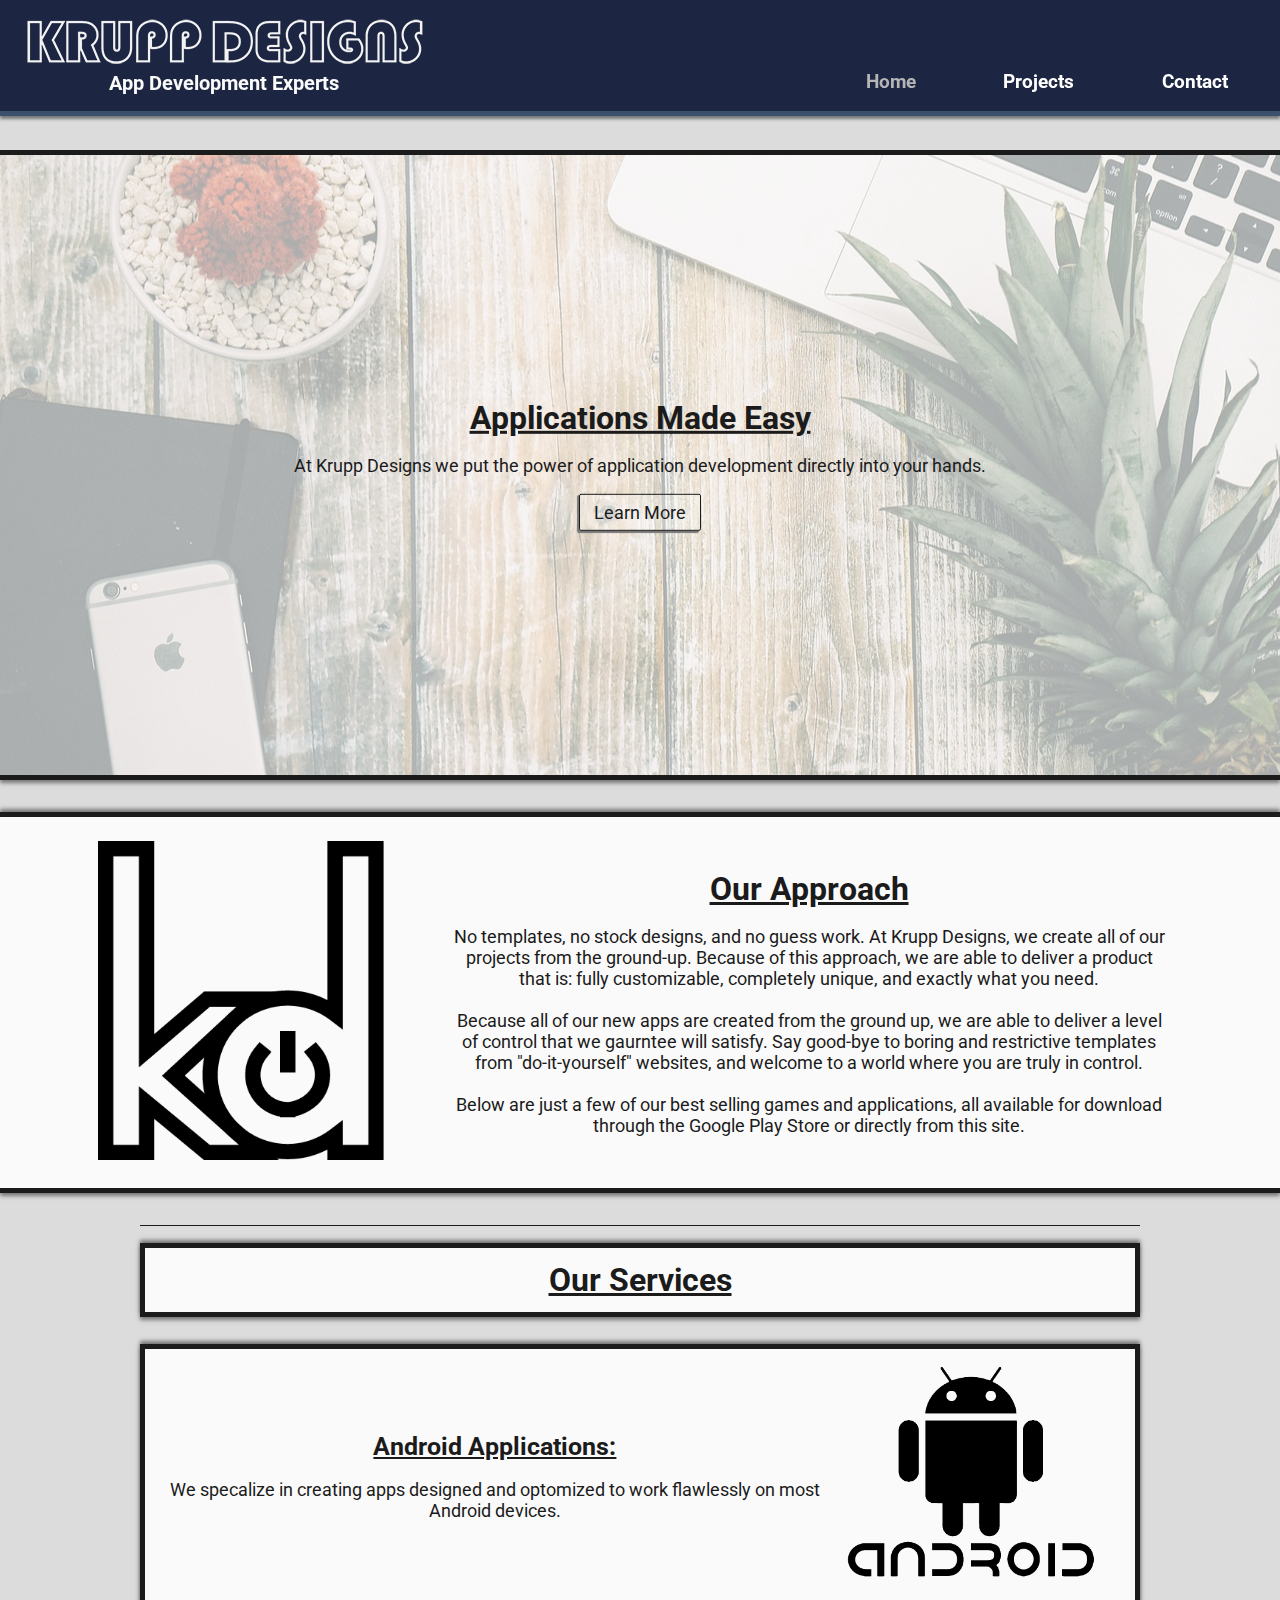
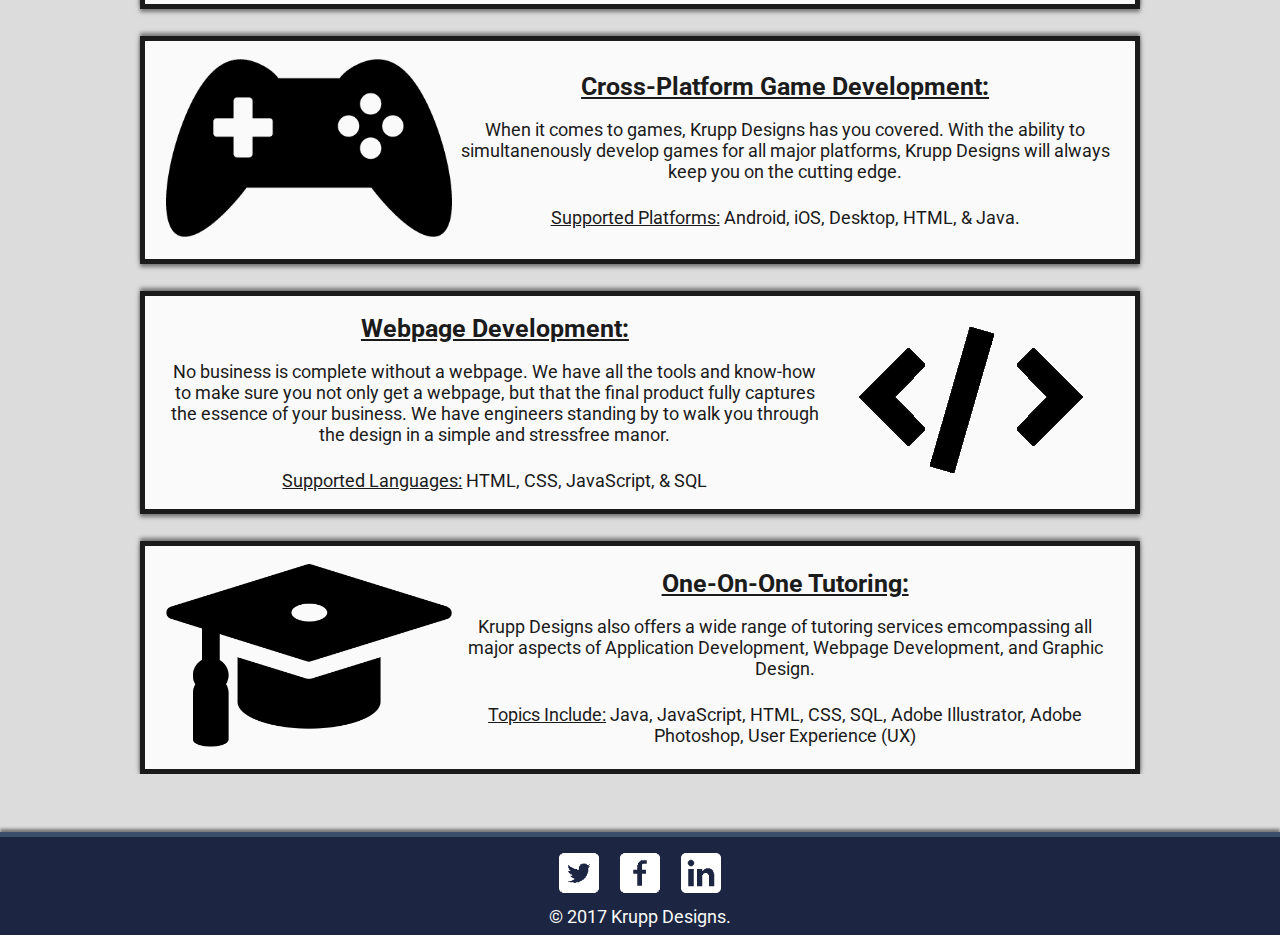
<file: index.html>
<!DOCTYPE html>
<html>
  <head>
    <meta charset="utf-8">
    <title>Krupp Designs | Designer</title>
    <!-- Note that the normalize.css link must come before our more -->
    <!-- specific main.css as to not overwrite the files -->
    <link rel="shortcut icon" href="img/media/kd-favicon.ico" type="image/x-icon">
    <link rel="stylesheet" href="css/normalize.css">
    <link href="https://fonts.googleapis.com/css?family=Roboto|Source+Sans+Pro" rel="stylesheet">
    <link rel="stylesheet" href="css/main.css">
    <link rel="stylesheet" href="css/responsive.css">
  </head>
  
  <body>
  
    <header>
      <a href="index.html" class="logo">
        <img src="img/logos/krupp-designs-logo-white.png" alt="Krupp Designs Logo">
        <h2>App Development Experts</h2>
      </a>
      <ul class="nav-links">
        <li><a href="index.html" class="selected">Home</a></li>
        <li><a href="gallery.html">Projects</a></li>
        <li><a href="contact.html">Contact</a></li>
      </ul>
    </header>
    
    <div class="wrapper" id="home">

      <!-- Photo Banner -->
      <div class="banner">
        <img class="full-background" src="img/backgrounds/laptop_on_table_background.jpg" alt="Krupp Designs">
        <section>
          <h2 class="underlined">Applications Made Easy</h2>
          <p>At Krupp Designs we put the power of application development directly into your hands.</p>
          <a class="btn" href="gallery.html">Learn More</a>
        </section>
      </div>
 

      <!-- Introduction Section -->
      <div class="banner">
        <div class="media-container">
        <img class="" src="img/logos/kd-logo-black.png" alt="Krupp Designs 'kd' Logo">
        </div>
        <!-- id="approach-banner-text" -->
        <section class="content-container">
          <h2 class="underlined">Our Approach</h2>
          <p>No templates, no stock designs, and no guess work. At Krupp Designs, we create all of our projects from the ground-up. Because of this approach, we are able to deliver a product that is: fully customizable, completely unique, and exactly what you need.</p>
          <br>
          <p>Because all of our new apps are created from the ground up, we are able to deliver a level of control that we gaurntee will satisfy. Say good-bye to boring and restrictive templates from "do-it-yourself" websites, and welcome to a world where you are truly in control.</p>
          <br>
          <p>Below are just a few of our best selling games and applications, all available for download through the Google Play Store or directly from this site.</p>
        </section>

      </div>  

      <!-- Services Section -->
      <section class="box-list">  
        <hr>
        <div class="box">
          <h2 class="underlined">Our Services</h2>
        </div>

        <div class="box">
          <div class="box-content">
            <h3 class="about-item">Android Applications:</h3>
            <ul class="about-sublist">
              <li>We specalize in creating apps designed and optomized to work flawlessly on most Android devices.</li>
            </ul>
          </div>
          <div class="box-media">
            <img src="img/logos/android-logo-black.png" alt="Android Logo">
          </div>
        </div>
      
        <div class="box">
          <div class="box-media">
            <img src="img/logos/game-logo.png" alt="Game Controller">
          </div>
          <div class="box-content">
            <h3 class="about-item">Cross-Platform Game Development:</h3>
            <ul class="about-sublist">
              <li>When it comes to games, Krupp Designs has you covered. With the ability to simultanenously develop games for all major platforms, Krupp Designs will always keep you on the cutting edge.</li>
              <br>
              <li><span class="underlined">Supported Platforms:</span> Android, iOS, Desktop, HTML, & Java.</li>
            </ul>
          </div>
        </div>

        <div class="box">
          <div class="box-content">
            <h3 class="about-item">Webpage Development:</h3>
            <ul class="about-sublist">
              <li>No business is complete without a webpage. We have all the tools and know-how to make sure you not only get a webpage, but that the final product fully captures the essence of your business. We have engineers standing by to walk you through the design in a simple and stressfree manor.</li>
              <br>
              <li><span class="underlined">Supported Languages:</span> HTML, CSS, JavaScript, & SQL</li>
            </ul>
          </div>
          <div class="box-media">
            <img src="img/logos/html-logo.png" alt="HTML Tag Logo">
          </div>
        </div>

        <div class="box">
          <div class="box-media">
            <img src="img/logos/tutor-logo.png" alt="Mortar Board Image">
          </div>
          <div class="box-content">
            <h3 class="about-item">One-On-One Tutoring:</h3>
            <ul class="about-sublist">
              <li>Krupp Designs also offers a wide range of tutoring services emcompassing all major aspects of Application Development, Webpage Development, and Graphic Design.</li>
              <br>
              <li><span class="underlined">Topics Include:</span> Java, JavaScript, HTML, CSS, SQL, Adobe Illustrator, Adobe Photoshop, User Experience (UX)</li>
            </ul>
          </div>
        </div>
          
      </section>
       
    </div>
    
    
    <footer>
      <a href="http://twitter.com/nickrp"><img src="img/media/twitter-wrap.png" alt="Twitter Logo" class="social-icon"></a>
      <a href="http://facebook.com/nickpettit"><img src="img/media/facebook-wrap.png" alt="Facebook Logo" class="social-icon"></a>
      <a href="http://linkedin.com/pub/robert-krupp/45/b31/437"><img src="img/media/linkedin.png" alt="Linkedin Logo" class="social-icon"></a>
      <p>&copy; 2017 Krupp Designs.</p>
    </footer>


  </body>
</html>
</file>
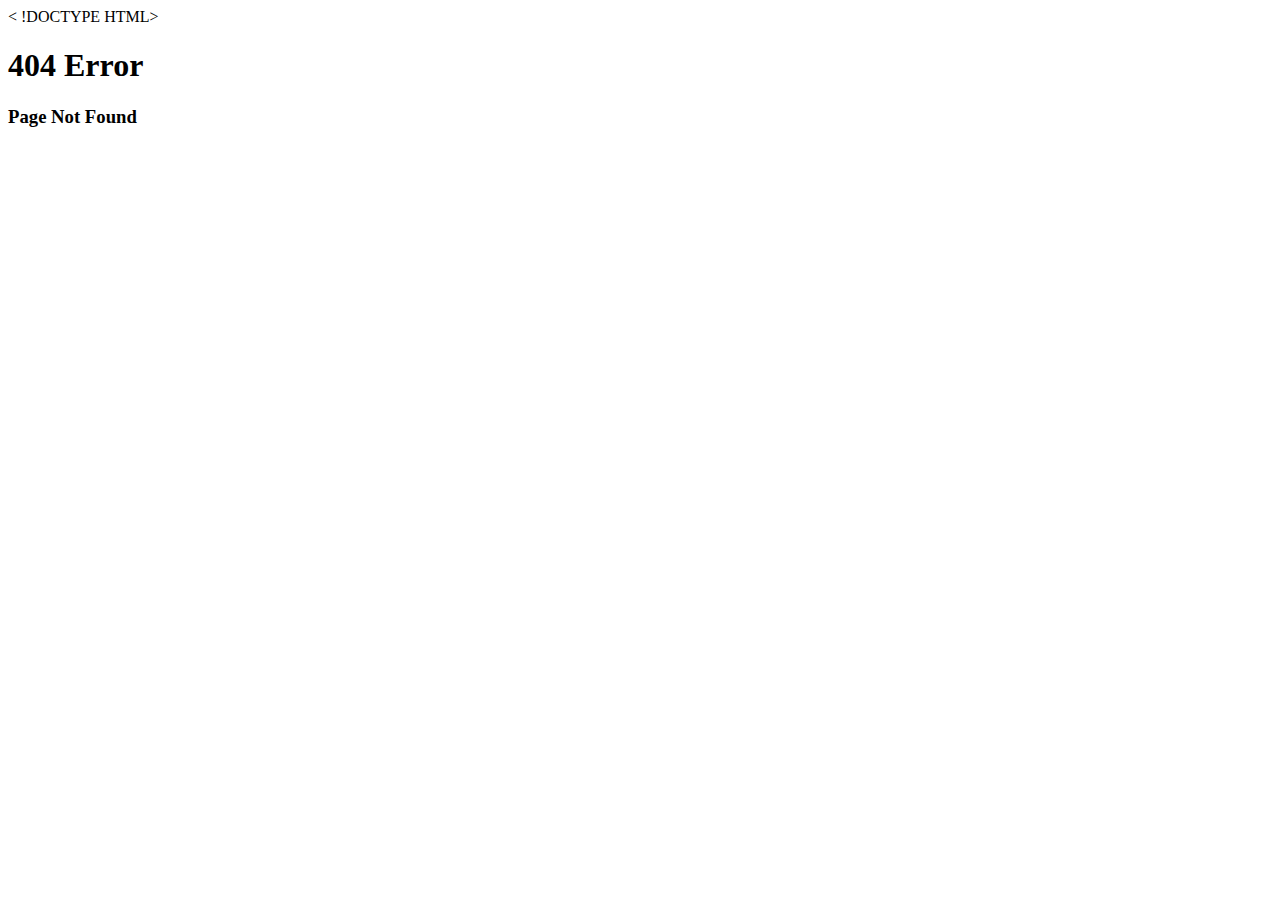
<file: 404-page.html>
< !DOCTYPE HTML>
<html>
	<head>
		<meta charset="utf-8"/>
		<title>404 - this page does not exist</title>
		<style>
			/*Style Can Be Added Here*/
		</style>
	</head>

	<body>
		<h1>404 Error</h1>
		<h3>Page Not Found</h3>
	</body>
</html>
</file>
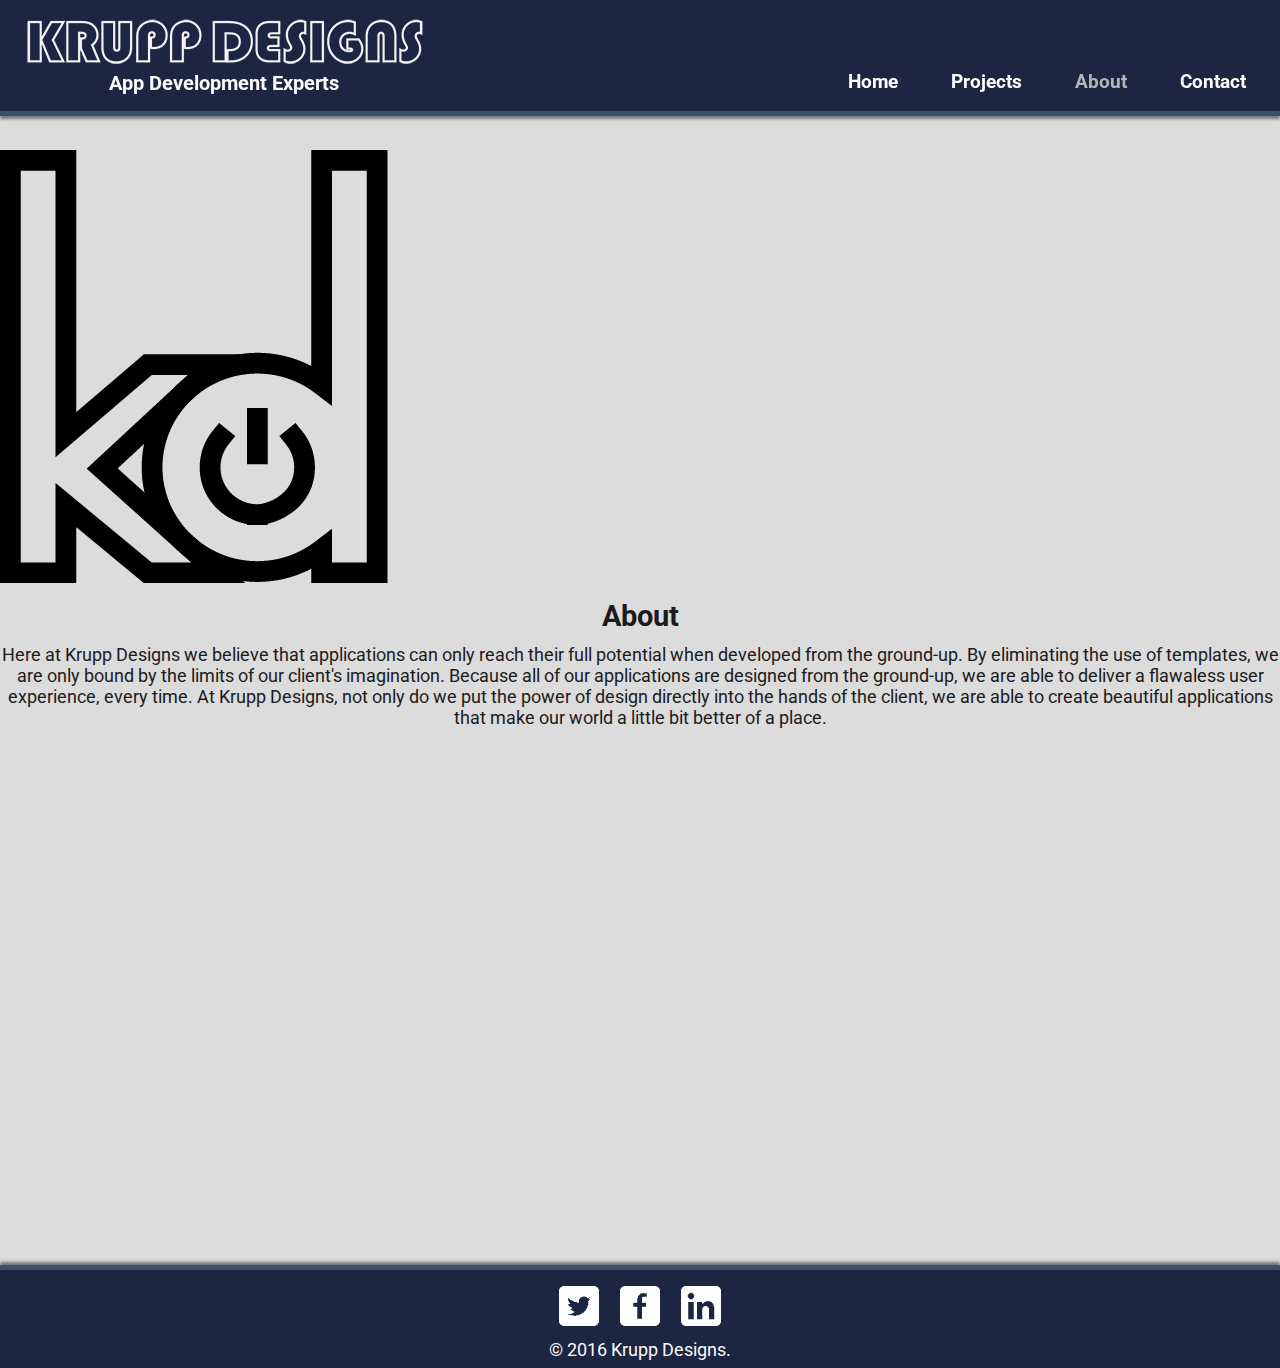
<file: about.html>
<!DOCTYPE html>
<html>
  <head>
    <meta charset="utf-8">
    <title>Krupp Designs | Developer</title>
    <!-- Note that the normalize.css link must come before our more -->
    <!-- specific main.css as to not overwrite the files -->
    <link rel="shortcut icon" href="img/media/kd-favicon.ico" type="image/x-icon">
    <link rel="stylesheet" href="css/normalize.css">
    <link href="https://fonts.googleapis.com/css?family=Roboto|Source+Sans+Pro" rel="stylesheet">
    <link rel="stylesheet" href="css/main.css">
    <link rel="stylesheet" href="css/responsive.css">
  </head>
  <body>
    <header>
      <a href="index.html" class="logo">
        <img src="img/logos/krupp-designs-logo-white.png" alt="Krupp Designs Logo">
        <h2>App Development Experts</h2>
      </a>
      <ul class="nav-links">
        <li><a href="index.html">Home</a></li>
        <li><a href="gallery.html">Projects</a></li>
        <li><a href="about.html" class="selected">About</a></li>
        <li><a href="contact.html">Contact</a></li>
      </ul>
    </header>

      <div class="logo-image">
    	  <img src="img/logos/kd-logo-black.png" alt="Krupp Designs 'kd' Logo">
      </div>
      <div class="wrapper">
        <section>
          <h2>About</h2>
          <p>Here at Krupp Designs we believe that applications can only reach their full potential when developed from the ground-up. By eliminating the use of templates, we are only bound by the limits of our client's imagination. Because all of our applications are designed from the ground-up, we are able to deliver a flawaless user experience, every time. At Krupp Designs, not only do we put the power of design directly into the hands of the client, we are able to create beautiful applications that make our world a little bit better of a place.</p>
        </section>
        
      </div>
      <footer>
        <a href="http://twitter.com/nickrp"><img src="img/media/twitter-wrap.png" alt="Twitter Logo" class="social-icon"></a>
        <a href="http://facebook.com/nickpettit"><img src="img/media/facebook-wrap.png" alt="Facebook Logo" class="social-icon"></a>
        <a href="http://www.linkedin.com/pub/robert-krupp/45/b31/437"><img src="img/media/linkedin.png" alt="Linkedin Logo" class="social-icon"></a>
        <p>&copy; 2016 Krupp Designs.</p>
      </footer>
    </div>
  </body>
</html>
</file>
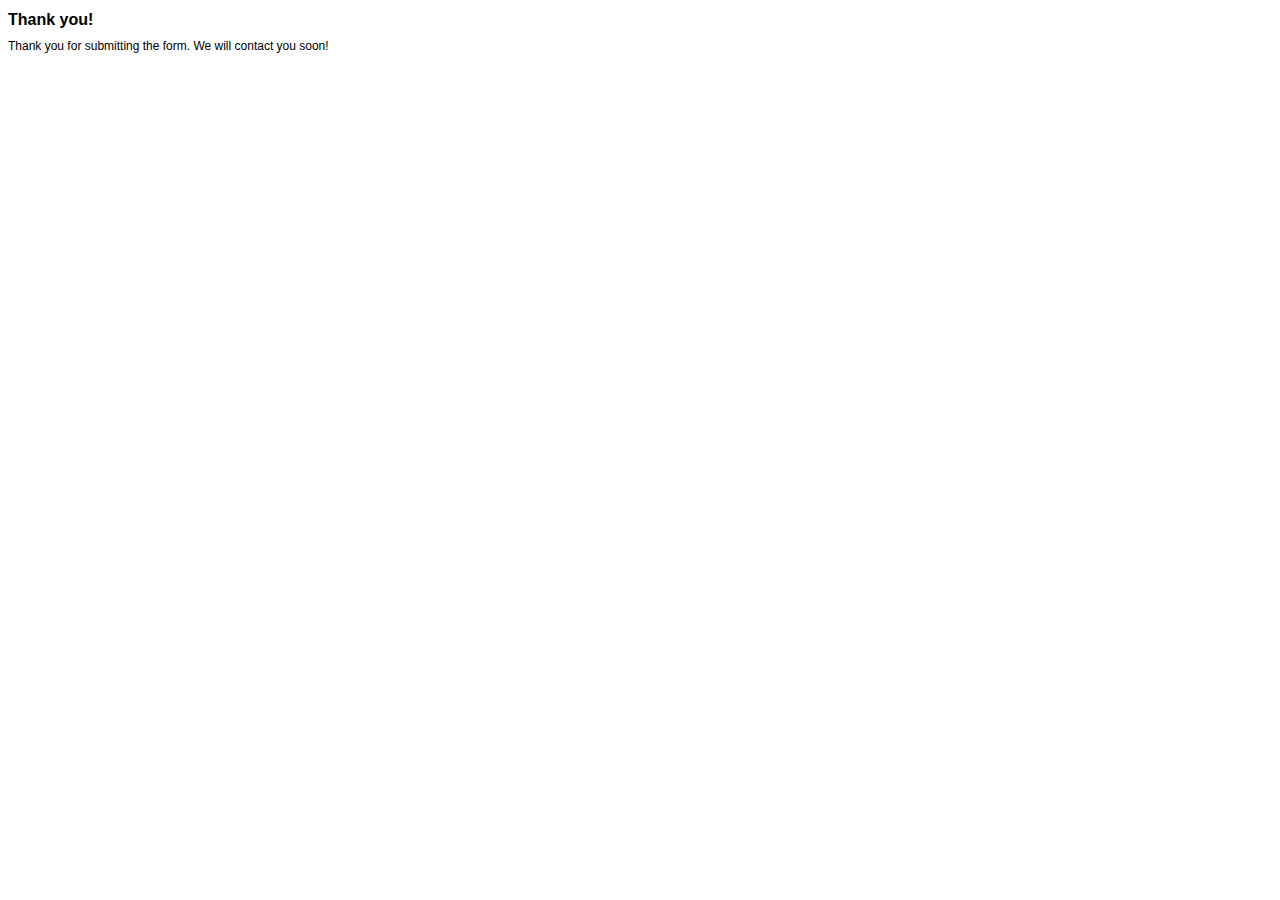
<file: contact-form-thank-you.html>
<!DOCTYPE HTML> 
<html>
	<head>
		<title>Thank you!</title>
		<!-- define some style elements-->
		<style>
		h1
		{
			font-family : Arial, Helvetica, sans-serif;
			font-size : 16px;
		    font-weight : bold;
		}
		label,a,body
		{
			font-family : Arial, Helvetica, sans-serif;
			font-size : 12px; 
		}

		</style>	
	<!-- a helper script for vaidating the form-->
	</head>	

	<body>
		<h1>Thank you!</h1>
		Thank you for submitting the form. We will contact you soon!
	</body>
</html>
</file>
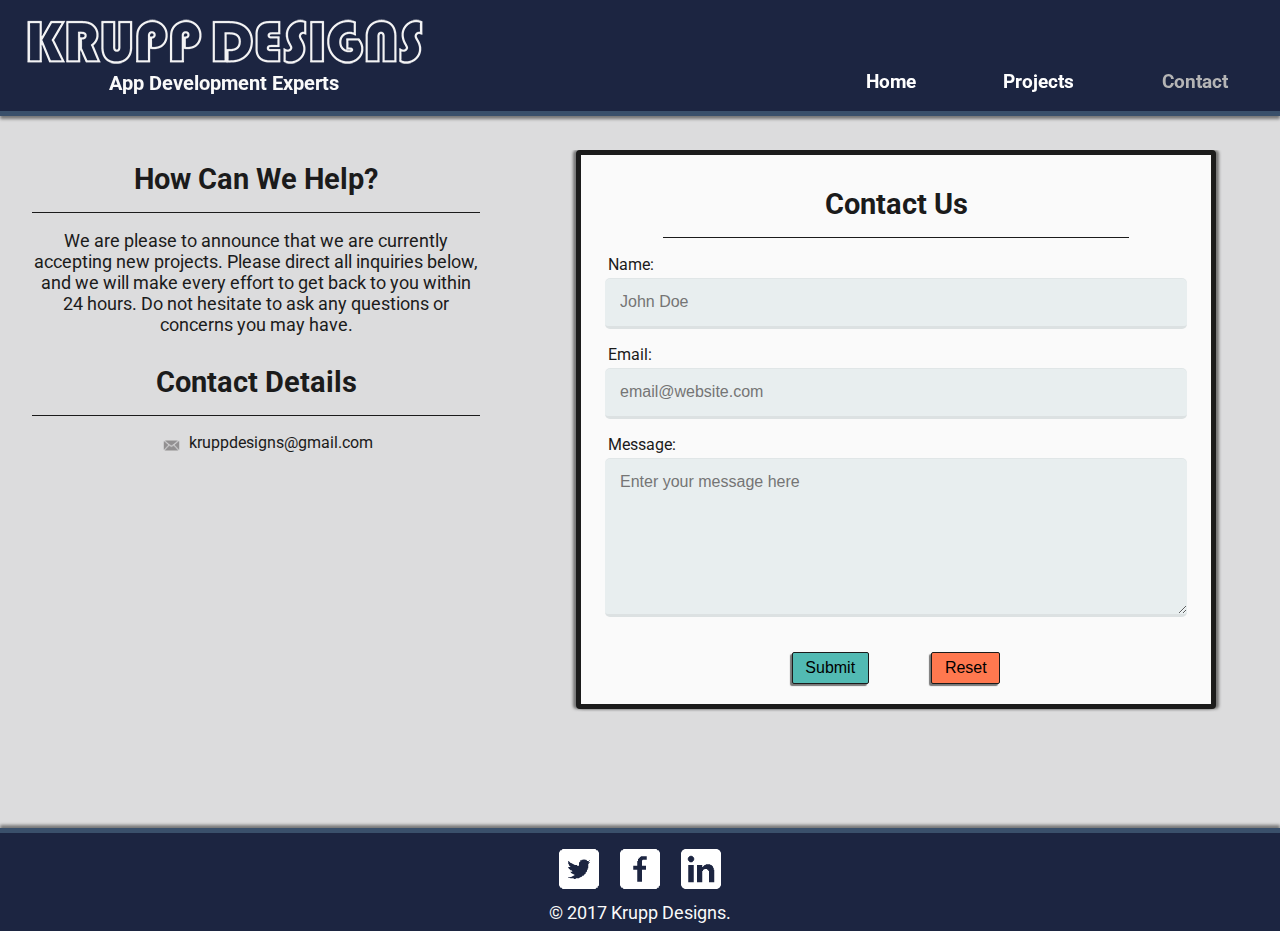
<file: contact.html>
<!DOCTYPE html>
<html>
  <head>
    <meta charset="utf-8">
    <title>Krupp Designs | Developer</title>
    <!-- Note that the normalize.css link must come before our more -->
    <!-- specific main.css as to not overwrite the files -->
    <link rel="shortcut icon" href="img/media/kd-favicon.ico" type="image/x-icon">
    <link rel="stylesheet" href="css/normalize.css">
    <link href="https://fonts.googleapis.com/css?family=Roboto|Source+Sans+Pro" rel="stylesheet">
    <link rel="stylesheet" href="css/main.css">
    <link rel="stylesheet" href="css/responsive.css">
    <script language="JavaScript" src="js/gen_validatorv31.js" type="text/javascript"></script>
  </head>
  
  <body>
    <header>
      <a href="index.html" class="logo">
        <img src="img/logos/krupp-designs-logo-white.png" alt="Krupp Designs Logo">
        <h2>App Development Experts</h2>
      </a>
      <ul class="nav-links">
        <li><a href="index.html">Home</a></li>
        <li><a href="gallery.html">Projects</a></li>
        <li><a href="contact.html" class="selected">Contact</a></li>
      </ul>
    </header>
    

    <div class="wrapper">

      <section id="secondary">
        <h2>How Can We Help?</h2>
        <hr>
        <p>We are please to announce that we are currently accepting new projects. Please direct all inquiries below, and we will make every effort to get back to you within 24 hours. Do not hesitate to ask any questions or concerns you may have.</p>
        <br>
        <h2>Contact Details</h2>
        <hr>
        <ul class="contact-info">
          <li class="mail"><a href="mailto:kruppdesigns@gmail.com">kruppdesigns@gmail.com</a></li>
        </ul>
      </section>

      <section id="primary">
        <form method="POST" name="contactform" action="inc/contact-form-handler.php">
          <h2>Contact Us</h2>
          <hr>

          <label for="name">Name:</label>
          <input type="text" name="name" placeholder="John Doe" />
          
          <label for="email">Email:</label>
          <input type="email" name="email" placeholder="email@website.com" />
          
          <label for="message">Message:</label>
          <textarea name="message" rows="7" placeholder="Enter your message here"></textarea>
          
          <input class="btn" type="submit" value="Submit" />
          <input class="btn" type="reset" value="Reset"  />    
        </form>

      </section>

    </div>
      
      <footer>
        <a href="http://twitter.com/nickrp"><img src="img/media/twitter-wrap.png" alt="Twitter Logo" class="social-icon"></a>
        <a href="http://facebook.com/nickpettit"><img src="img/media/facebook-wrap.png" alt="Facebook Logo" class="social-icon"></a>
        <a href="http://www.linkedin.com/pub/robert-krupp/45/b31/437"><img src="img/media/linkedin.png" alt="Linkedin Logo" class="social-icon"></a>
        <p>&copy; 2017 Krupp Designs.</p>
      </footer>

      <script language="JavaScript" type="text/javascript" src="js/main-script.js"></script>

  </body>
</html>
</file>
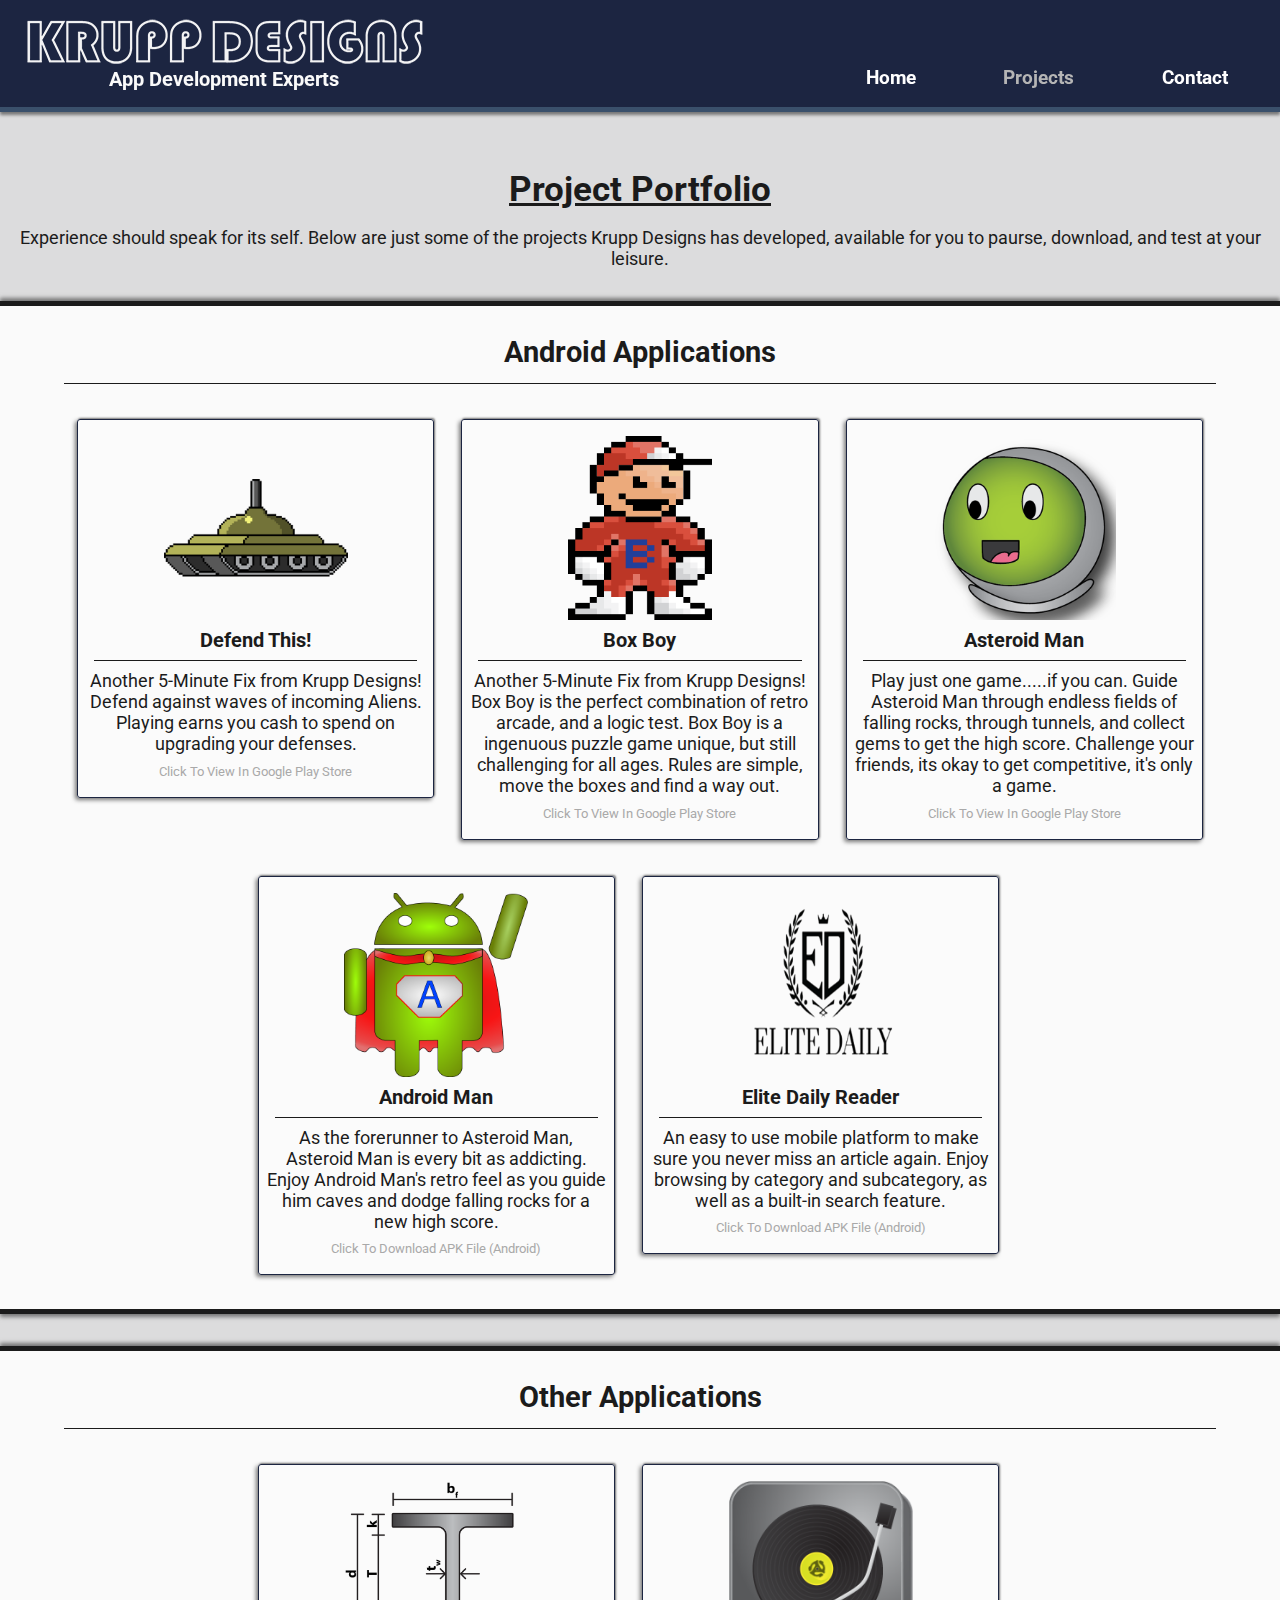
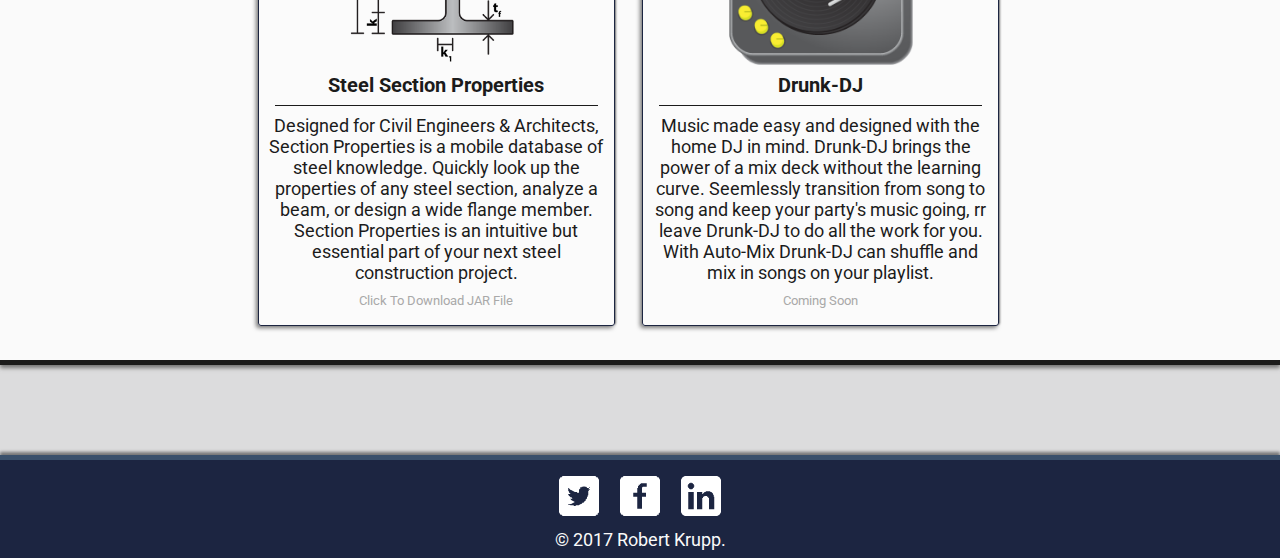
<file: gallery.html>
<!DOCTYPE html PUBLIC "-//W3C//DTD XHTML 1.0 Transitional//EN" "http://www.w3.org/TR/xhtml1/DTD/xhtml1-transitional.dtd">
<html xmlns="http://www.w3.org/1999/xhtml">
<head>
    <meta charset="utf-8" />
    <title>Krupp Designs | Developer</title>
    <!-- Note that the normalize.css link must come before our more -->
    <!-- specific main.css as to not overwrite the files -->
    <link rel="shortcut icon" href="img/media/kd-favicon.ico" type="image/x-icon" />
    <link rel="stylesheet" href="css/normalize.css" />
    <link href="https://fonts.googleapis.com/css?family=Roboto|Source+Sans+Pro" rel="stylesheet">
    <link rel="stylesheet" href="css/main.css" />
    <link rel="stylesheet" href="css/responsive.css" />
  </head>

<body>
	
  <header>
      <a href="index.html" class="logo">
        <img src="img/logos/krupp-designs-logo-white.png" alt="Krupp Designs Logo">
        <h2>App Development Experts</h2>
      </a>
      <ul class="nav-links">
        <li><a href="index.html">Home</a></li>
        <li><a href="gallery.html" class="selected">Projects</a></li>
        <li><a href="contact.html">Contact</a></li>
      </ul>
    </header>
    
    <div class="wrapper" id="gallery">
    	<section>
      	<h1 class="underlined">Project Portfolio</h1>
        <p>Experience should speak for its self. Below are just some of the projects Krupp Designs has developed, available for you to paurse, download, and test at your leisure.</p>
      </section>
      
      <!-- Android Applications Section -->
      <section class="banner">
        <h2 class="left-align">Android Applications</h2>
        <hr class="narrow-hr">
        <ul class="gallery">
          <li class="fade gallery-item">
            <img src="img/gallery/defend-this-logo.jpg" alt="Defend This - Play Store Link">
            <h4>Defend This!</h4>
            <hr>
            <p>Another 5-Minute Fix from Krupp Designs!<br>Defend against waves of incoming Aliens. Playing earns you cash to spend on upgrading your defenses.</p>
            <a href ="https://play.google.com/store/apps/details?id=com.kruppdesigns.twodgames.defendthis.android">Click To View In Google Play Store</a>
          </li>
          <li class="fade gallery-item">
            <img src="img/gallery/box-boy-logo.jpg" alt="Box Boy - Play Store Link">
            <h4>Box Boy</h4>
            <hr>
            <p>Another 5-Minute Fix from Krupp Designs!<br> Box Boy is the perfect combination of retro arcade, and a logic test. Box Boy is a ingenuous puzzle game unique, but still challenging for all ages. Rules are simple, move the boxes and find a way out.</p>
            <a href ="https://play.google.com/store/apps/details?id=com.kruppdesigns.twodgames.boxboy.android">Click To View In Google Play Store</a>
          </li>
          <li class="fade gallery-item">
            <img src="img/gallery/asteroid-man-logo.jpg" alt="Asteroid Man - Play Store Link">
            <h4>Asteroid Man</h4>
            <hr>
            <p>Play just one game.....if you can. Guide Asteroid Man through endless fields of falling rocks, through tunnels, and collect gems to get the high score. Challenge your friends, its okay to get competitive, it's only a game.</p>
            <a href="https://play.google.com/store/apps/details?id=com.kruppdesigns.twodgames.asteroidman.android">Click To View In Google Play Store</a>
          </li>
          <li class="fade gallery-item">
            <img src="img/gallery/and-man-logo.jpg" alt="Android Man - Download Link">
            <h4>Android Man</h4>
            <hr>
            <p>As the forerunner to Asteroid Man, Asteroid Man is every bit as addicting. Enjoy Android Man's retro feel as you guide him caves and dodge falling rocks for a new high score.</p>
            <a href ="" target="_blank">Click To Download APK File (Android)</a>
          </li>
          <li class="fade gallery-item">
            <img src="img/gallery/elite-daily-logo.jpg" alt="Elite Daily - Download Link">
            <h4>Elite Daily Reader</h4>
            <hr>
            <p>An easy to use mobile platform to make sure you never miss an article again. Enjoy browsing by category and subcategory, as well as a built-in search feature. </p>
            <a href ="" target="_blank">Click To Download APK File (Android)</a>
          </li>
        </ul>   
      </section>
       
      <!-- Other Applications Section --> 
      <section class="banner">   
        <h2 class="left-align">Other Applications</h2>
        <hr class="narrow-hr">
        <ul class="gallery">
          <li class="fade gallery-item">
            <img src="img/gallery/steel-section-props-logo.jpg" alt="Steel Section Properties Logo">
            <h4>Steel Section Properties</h4>
            <hr>
            <p>Designed for Civil Engineers &amp; Architects, Section Properties is a mobile database of steel knowledge. Quickly look up the properties of any steel section, analyze a beam, or design a wide flange member. Section Properties is an intuitive but essential part of your next steel construction project.</p>
            <a href ="" target="_blank">Click To Download JAR File
            </a>
          </li>
          <li class="fade gallery-item">
            <img src="img/gallery/ez-dj-logo.jpg" alt="" />
            <h4>Drunk-DJ</h4>
            <hr>
            <p>Music made easy and designed with the home DJ in mind. Drunk-DJ brings the power of a mix deck without the learning curve. Seemlessly transition from song to song and keep your party's music going, rr leave Drunk-DJ to do all the work for you. With Auto-Mix Drunk-DJ can shuffle and mix in songs on your playlist.</p>
            <a class="disabled-btn" href="" target="_blank">Coming Soon</a>
          </li>
        </ul>
      </section>
    </div>
    	
    <footer>
      <a href="http://twitter.com/nickrp"><img src="img/media/twitter-wrap.png" alt="Twitter Logo" class="social-icon" /></a>
      <a href="http://facebook.com/nickpettit"><img src="img/media/facebook-wrap.png" alt="Facebook Logo" class="social-icon" /></a>
      <a href="http://linkedin.com/pub/robert-krupp/45/b31/437"><img src="img/media/linkedin.png" alt="Linkedin Logo" class="social-icon" /></a>
      <p>&copy; 2017 Robert Krupp.</p>
    </footer>

</body>
</html>
</file>
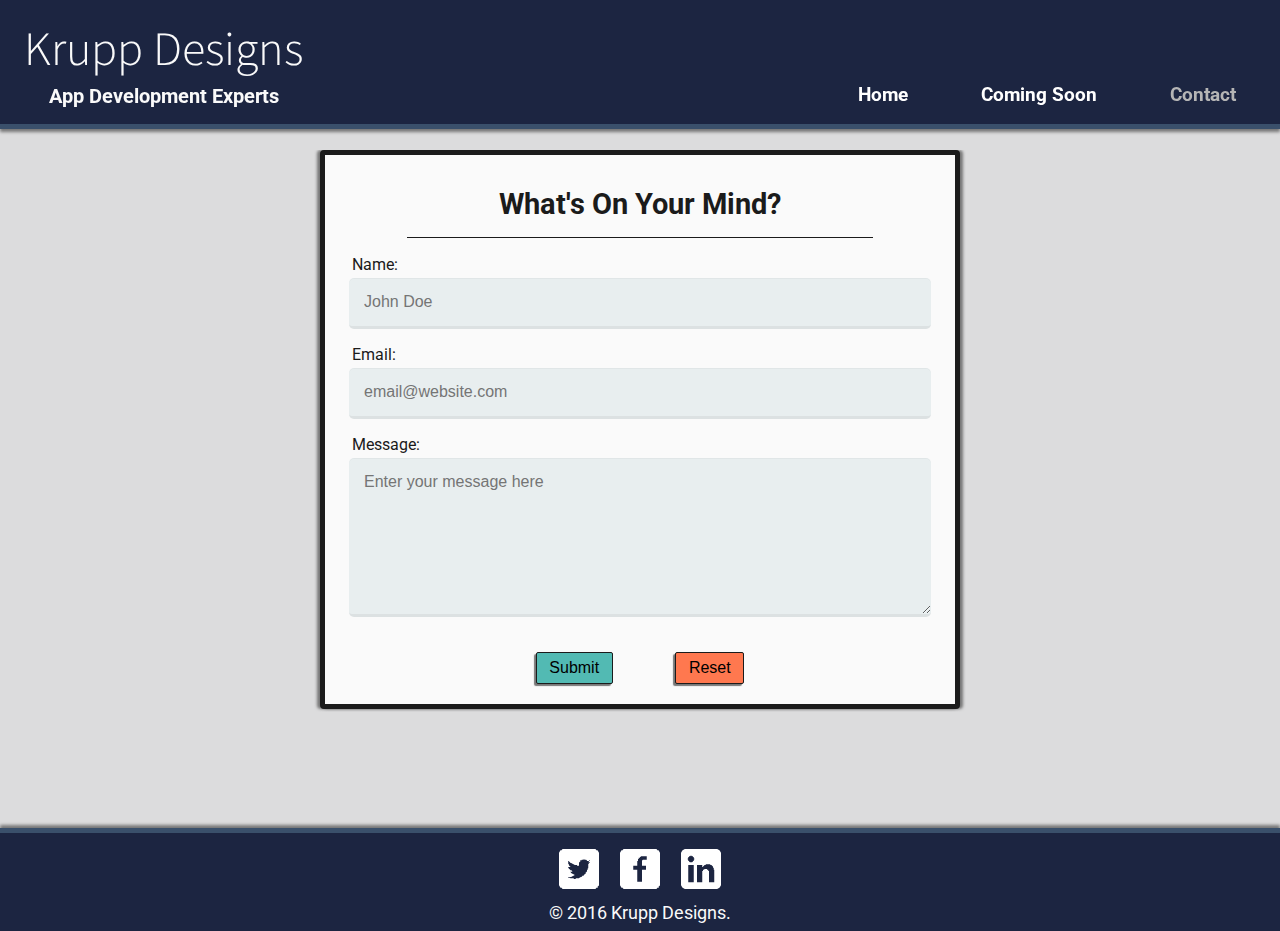
<file: message.html>
<!DOCTYPE html PUBLIC "-//W3C//DTD XHTML 1.0 Transitional//EN" "http://www.w3.org/TR/xhtml1/DTD/xhtml1-transitional.dtd">
<html xmlns="http://www.w3.org/1999/xhtml">
  <head>
    <meta http-equiv="Content-Type" content="text/html; charset=UTF-8" />
    <title>Krupp Designs | Developer</title>
    <link rel="shortcut icon" href="img/media/kd-favicon.ico" type="image/x-icon" />
    <link rel="stylesheet" href="css/normalize.css" />
    <!-- <link href='http://fonts.googleapis.com/css?family=Changa+One|Open+Sans:400italic,700italic,400,700,800' rel='stylesheet' type='text/css' /> -->
    <link href="https://fonts.googleapis.com/css?family=Roboto|Source+Sans+Pro" rel="stylesheet">
    <link rel="stylesheet" href="css/main.css" />
    <link rel="stylesheet" href="css/responsive.css" />
  </head>
  
  <body>
  	<header>
      <a href="index.html" class="logo">
        <h1>Krupp Designs</h1>
        <h2>App Development Experts</h2>
      </a>
      <ul class="nav-links">
        <li><a href="index.html">Home</a></li>
        <li><a href="soon.html">Coming Soon</a></li>
        <li><a href="contact.html" class="selected">Contact</a></li>
      </ul>
    </header>
  
  	<div class="wrapper">
    	<form>
      
      	<h2>What's On Your Mind?</h2>
        <hr />
        
        <label for="name">Name:</label>
        <input type="text" id="name" placeholder="John Doe" />
        
        <label for="email">Email:</label>
				<input type="email" id="email" placeholder="email@website.com" />
        
        <label for="message">Message:</label>
        <textarea id="message" rows="7" placeholder="Enter your message here"></textarea>
        
        <input class="btn" type="submit" value="Submit" />
        <input class="btn" type="reset" value="Reset"  />
                
      </form>
    </div> <!-- #wrapper -->
  
  
  	<footer>
      <a href="http://twitter.com/nickrp"><img src="img/media/twitter-wrap.png" alt="Twitter Logo" class="social-icon" /></a>
      <a href="http://facebook.com/nickpettit"><img src="img/media/facebook-wrap.png" alt="Facebook Logo" class="social-icon" /></a>
      <a href="http://www.linkedin.com/pub/robert-krupp/45/b31/437"><img src="img/media/linkedin.png" alt="Linkedin Logo" class="social-icon" /></a>
      <p>&copy; 2016 Krupp Designs.</p>
    </footer>
  </body>
  
</html>
</file>
<file: css/main.css>
/******************************
GENERAL
*******************************/
* {
	box-sizing: border-box;
}

html {
   margin: 0px;
   min-height: 100%;
   width: 100%;
}

body {

	/*font-family: 'Roboto', sans-serif;
	font-family: 'Source Sans Pro', sans-serif;*/

  	font-family: 'Roboto', sans-serif;
	margin: 150px 0 0 0;	/* 130px for height of header + spacing */
  	height: 100%;
	width: 100%;
	
}

.wrapper {
	min-height: calc(100vh - 130px - 110px); /* size of header - size of footer */
}

h1 {
	margin: 0.5em 0;
}

h2 {
	margin: 0.4em 0;
}

h3 {
	margin: 0.3em 0;
}

p {
	font-size: 18px;
}

a {
  text-decoration: none;
}

img {
	max-width: 100%;
}

.left-align {
	text-align: left;
	margin: 0;
}

.narrow-hr {
    margin: 0.25em 0 0.5em 0;
}

.underlined {
	text-decoration: underline;
}

.disabled-btn {
	pointer-events: none;
   cursor: default;
}



/******************************
HEADER
*******************************/
header {
  position: fixed;
  top: 0;
  width: 100%;
	
  box-shadow: 0 3px 3px #777;

  z-index: 50;
}

header h1,
header h2 {
  margin: 0;
}

header h1 {
  font-family: 'Source Sans Pro', sans-serif;
  font-size: 3em;
  font-weight: 300;
	
}

header h2 {
  font-family: inherit;
  font-size: 1.25em;
  font-weight: bold;
}


.logo {
  display: block;
  margin: 0.5em auto 0.5em 1em;
  text-align: center;
}


/*		NAVIGATION BAR 		*/
.nav-links {
	display: flex;
	justify-content: space-around;
	margin: 5px 0 0.5em 0;
	padding: 5px;
	font-weight: bold;
	font-size: 1.2em;
	list-style: none;
}


/******************************
WRAPPER (Main Content)
*******************************/
.wrapper {
	width: 100%;
	margin: auto;
	text-align: center;
	overflow: auto;
}

.wrapper h3 {
	margin: 1.0em 0 0 0;
}

.wrapper-no-height {
	width: 90%;
	margin: auto;
	text-align: center;
}


/******************************
FOOTER
*******************************/

footer {

	margin-top: 36px;
	padding: 8px;
	
	width: 100%;
	
	font-size: 0.8em;
	text-align: center;
	border-top: 5px solid #599a68;
	border-bottom: none;
	color: #ccc;

	box-shadow: 0 -3px 3px #777
	
}

.social-icon {
  	width: 30px;
  	height: 30px;
  	margin: 5px 5px;
	opacity: 1.0;
}



/******************************
PAGE: Home Page
*******************************/

.banner,
.box {
	position: relative;
	overflow: hidden;
	text-align: center;

	height: auto;

	background-color: #fafafa;
	border: 5px solid #1B1B1B;
	box-shadow: 0 3px 4px #777, 0 -3px 4px #777;

	/*z-index: -1;*/
}
.box-list {
	width: 90%;
	margin: 0 auto;
	max-width: 1000px;
}

/* Banner Element Typical Size */
.banner {
	width: 100%;

	border-left: none;
	border-right: none;

	margin-bottom: 2em;
}

/* Box Element Typical Sizes */
.box-list .box {
	min-height: 200px;
	height: auto;
	margin: 2em auto;
}

/* Title Spacing */
.banner h2,
.box-list h3 {
	margin-top: 0;
	margin-bottom: 18px;
}
.banner a {
	margin-top: 18px;
}

/* Background Positioning */
.full-background,
.media-container,
.box-media {
	position: absolute;
	top: 50%;
    left: 50%;
    transform: translate(-50%, -50%);
}
.full-background {
	width: 100%;
	opacity: 0.4;
}
.media-container,
.box-media {
    max-width: 80%;
    max-height: 80%;
 	opacity: 0.2;
}

/* Formatting & Layout */ 
.banner section,
.box-list .box {
	position: relative;
	display: block;
	overflow: visible;

	margin: auto;
    height: auto;

    text-align: center;
	font-size: 18px;
	/*font-weight: 550;  normal = 500, bold = 700 */
}
.banner section {
	width: 90%;
	padding: 1em 0;
}
.box-list .box {
	width: 100%;
	padding: 1em;
	overflow: hidden;
}

/* Changes Size of Headder Box */
.box-list .box:first-of-type {
	min-height: auto;
	padding: 0;
}

/* Stops Margin On Bottom Of Box List */
.box-list .box:not(:last-child) {
	margin-bottom: 1.5em;
}



/* 	Our Services Section - Text Format  */
.about-item {
	text-align: center;
	list-style-type: none;
	font-weight: bold;
	text-decoration: underline;
}

.about-sublist {
	margin-top: 0.5em;
	margin-bottom: 0;

	text-align: center;
	text-decoration: none;
	text-decoration: inherit;
	font-weight: normal;
	list-style: none;

	padding: 0;
}

.about-sublist li {
	margin-top: 0.25em;
}


/******************************
PAGE: Projects (gallery.html)
*******************************/

/* Margin Under Intro Paragraph */
#gallery section:first-of-type {
	margin-bottom: 2em;
}

#gallery .banner h2 {
	text-align: center;
	margin-top: 1em;
	margin-bottom: 0.5em;
}

.gallery {
	padding: 0;
}

.gallery-item {
	display: inline-block;
	vertical-align: top;
	width: 90%;
	
	background: rgba(255, 255, 255, 0.3);

	margin: 18px auto 18px auto;
	padding: 8px;

	color: #1B1B1B; 
	border-radius: 3px;
	border: 1.5px solid #1C2541;
	box-shadow: -2px  2px 4px #777,
				 1px -1px 2px #777;

	text-align: center;
}

.gallery-item img {
	padding: 8px;
	height: 200px;
	width: auto;
}

.gallery-item h4 {
	font-size: 1.25em;
	margin: 0;
}

.gallery-item a {
	display: inline-block;
	color: darkgrey;
	font-size: 0.8em;
	margin: 0.75em auto;
}

.gallery-item p {
	color: #1B1B1B;
}

.gallery-item hr {
	color: #bdc3c7;
	margin: 8px;
}

.gallery-item:hover {
	box-shadow: none;
	box-shadow: -2px  2px 2px #777 inset,
			     2px -2px 2px #777 inset;
	background-color: #e6e6e6;
}


/******************************
PAGE: CONTACT
*******************************/
.contact-info {
	list-style: none;
}

.contact-info a {
	
  min-height: 30px;
  background-repeat: no-repeat;
  background-size: 25px 25px;
  padding: 0 0 0 30px;
}

.contact-info li.phone a {
	background-image: url('../img/media/phone.png');
}

.contact-info li.mail a {
	background-image: url('../img/media/mail.png');
}



/*	   Contact Form 	*/
form {
	background-color: #FAFAFA;
	border: 5px solid #1B1B1B;
	border-radius: 4px;
	box-shadow: -3px 0 3px #777, 3px 0 3px #777;

	padding: 20px 24px;
	margin: 0 auto;

	max-width: 100%;
}

form > hr {
	width: 80%;
	text-align: center;
	margin-right: auto;
	margin-left: auto;
}

label {
	display: block;
	text-align: left;
	margin-bottom: 0.25em;
	padding-left: 0.2em;
}

input,
textarea {
	width: 100%;
	
	padding: 15px;
	margin-bottom: 1em;
	outline: 0;
	border: none;
	border-bottom: 3px solid rgba(0,0,0, 0.05);
	border-radius: 5px;
	
	color: black;
	background-color: #e8eeef;
	box-shadow: 0 1px 0 rgba(0,0,0,0.03) inset;
}


.btn[type="submit"] {
	background-color: #52bab3;
	margin-top: 1.2em;
}

.btn[type="reset"] {
	background-color: #ff784f;
}

.btn {
	width: auto;
	border: 1.5px solid #1B1B1B;
	background: rgba(255, 255, 255, 0.25);
	text-align: center;
	padding: 0.4em 0.8em;
	margin: 0 5%;
	border-radius: 2px;
	box-shadow: -2px 2px 1px #777;
	display: inline-block;
}

.btn:hover {
	opacity: 0.75;
}

.btn:active {
	box-shadow: none;
}


/******************************
COLORS
*******************************/

/*
Main Colors
white: 		#FAFAFA (text)
light grey: #DCDCDD (background)
darker grey: #B5B5B5 (selected and hovered links)
light blue: #3A506B (header/footer borders)
dark blue: 	#1C2541 (header/footer)
black-ish:	#1B1B1B (text)
*/


/* site body */
body {
	background-color: #DCDCDD;
	color: #1B1B1B;
}

/* green header */
header {
  background: #1C2541;
  border-color: #3A506B;	
}

/* green footer */
footer {
  background: #1C2541;
  border-color:#3A506B;
  color: #FAFAFA;	
}

hr {
	display: block;
    height: 1px;
    border: 0;
    border-top: 1px solid #1B1B1B;
    margin: 1em 0;
    padding: 0; 
}

/* nav background on mobile devices */
.nav-links {
  background: #3A506B;
  box-shadow: 0 2px 3px #1B1B1B, 0 -2px 3px #1B1B1B;
}

/* logo text */
.logo h1, 
.logo h2 {
  color: #FAFAFA;	
}

/* links */
a {
  color: #1B1B1B;
}

/* nav link */
.nav-links a, 
.nav-links a:visited {
  color: #FAFAFA;
}

/* selected nav link */
.nav-links a.selected,
.nav-links a:hover {
  color: #B5B5B5;
}
</file>
<file: css/responsive.css>
/******************************
SMARTPHONE LANDSCAPE
*******************************/
@media screen and (min-width: 600px) {
	
  /******************************
  PAGE: HEADER
  *******************************/
	
	
  /******************************
  PAGE: FOOTER
  *******************************/
  footer {

  }

  /******************************
  PAGE: HOME
  *******************************/
  #home .banner {
    height: 50vh;
  }

  .banner section {
    position: absolute;
    top: 50%;
    left: 50%;
    transform:translate(-50%, -50%);
  }


  /******************************
  TWO COLUMN LAYOUT
  *******************************/
  #primary {		/* change to match convention below */
    width: 55%;
    float: right;
    margin-right: 2.5%;
  }
  
  #secondary {
    width: 35%;
    float: left;
    margin-left: 2.5%;
  }
  
  
  /******************************
  PAGE: PORTFOLIO
  *******************************/
  .gallery-item {
	 width: 45%;
  }

  .gallery li:nth-child(-2n+3) {
    margin-right: 3%;
  }
  
  /*.gallery li:nth-child(4n) {
    clear: left;
  }*/
	
}




/******************************
lARGE TABLES & NORMAL DESKTOPS
*******************************/
@media screen and (min-width: 780px) {
  
  /******************************
	GENERAL ELEMENTS
  *******************************/
  h1 {
  	font-size: 2.2em;
  }

  h2 {
	font-size: 1.8em;
  }

  h3 {
	font-size: 1.4em;
  }

  h1, h2, h3 {
	font-weight: bold;
  }


  /******************************
  	PAGE: HEADER
  *******************************/
  body {
		
  }
	
  header {
	display: flex;
	border-bottom: 5px solid #3A506B;
	padding: 0.5em;
  }
	
  .logo {
	text-align: center;
	width: auto;
  }
	
  .nav-links {
	height: 100%;
	width: 50%;
	background-color: inherit;
	max-width: 450px;
	align-self: flex-end;
	padding: 0;
	margin-left: auto;

	box-shadow: none;
  }
	
  .nav-links li {

  }

  .nav-links a,
  .nav-links a:visited,
  .nav-links a:hover {

  }

  .nav-links a,
  .nav-links a:visited {
	color: #fff;
  }

  .nav-links a.selected,
  .nav-links a:hover {
	color: #B5B5B5;
  }
	

  /******************************
  	PAGE: FOOTER
  *******************************/
  footer {
	margin-top: 3em;
	padding: 8px;
	font-size: 1.2em;
  }

  .social-icon {
	width: 40px;
	height: 40px;
	margin: 8px 8px;
  }
	
	
  /******************************
  	MAIN CONTENT
  *******************************/
  .wrapper {
		min-height: calc(100vh - 130px - 150px); /* size of header - size of footer */
  }


  /******************************
  	PAGE: HOME
  *******************************/	

  /*	Main Banner */
  .banner {
    padding: 0 5%;
  }

  #home .banner {
    height: 70vh;
  }

  .banner .media-container,
  .banner .content-container {
    position: static;
    top: initial;
    left: initial;
    transform: initial;

    opacity: 1.0;

    display: inline-block;
    vertical-align: middle;
    margin: auto;
  }

  #home .banner:nth-of-type(2) {
    height: auto;
  }

  .banner .media-container {
    max-width: 29%;
    max-height: 100%;

    padding: 24px;
  }

  .banner .content-container {
    width: 69%;
    height: 100%;

    padding: 24px 36px;
  }


  /* Main Boxes */
  .box div {
    position: initial;
    top: initial;
    left: initial;
    transform: initial;

    display: inline-block;
    margin: auto 0;
    vertical-align: middle;
  }

  .box-content {
    width: 69%;
  }

  .box-media {
    width: 30%;
    opacity: 1.0;
  }


  /******************************
  	PAGE: CONTACT
  *******************************/
  form {
  	max-width: 50vw;
  }

  /******************************
  	PORTFOLIO
  *******************************/
  .gallery-item {
		width: 31%;
  }

  .gallery li,
  .gallery li:first-of-type {
    margin-right: 2%;
  }

  .gallery li:nth-child(3n+3) {
    margin-right: 0%;
  }
	
}
</file>
